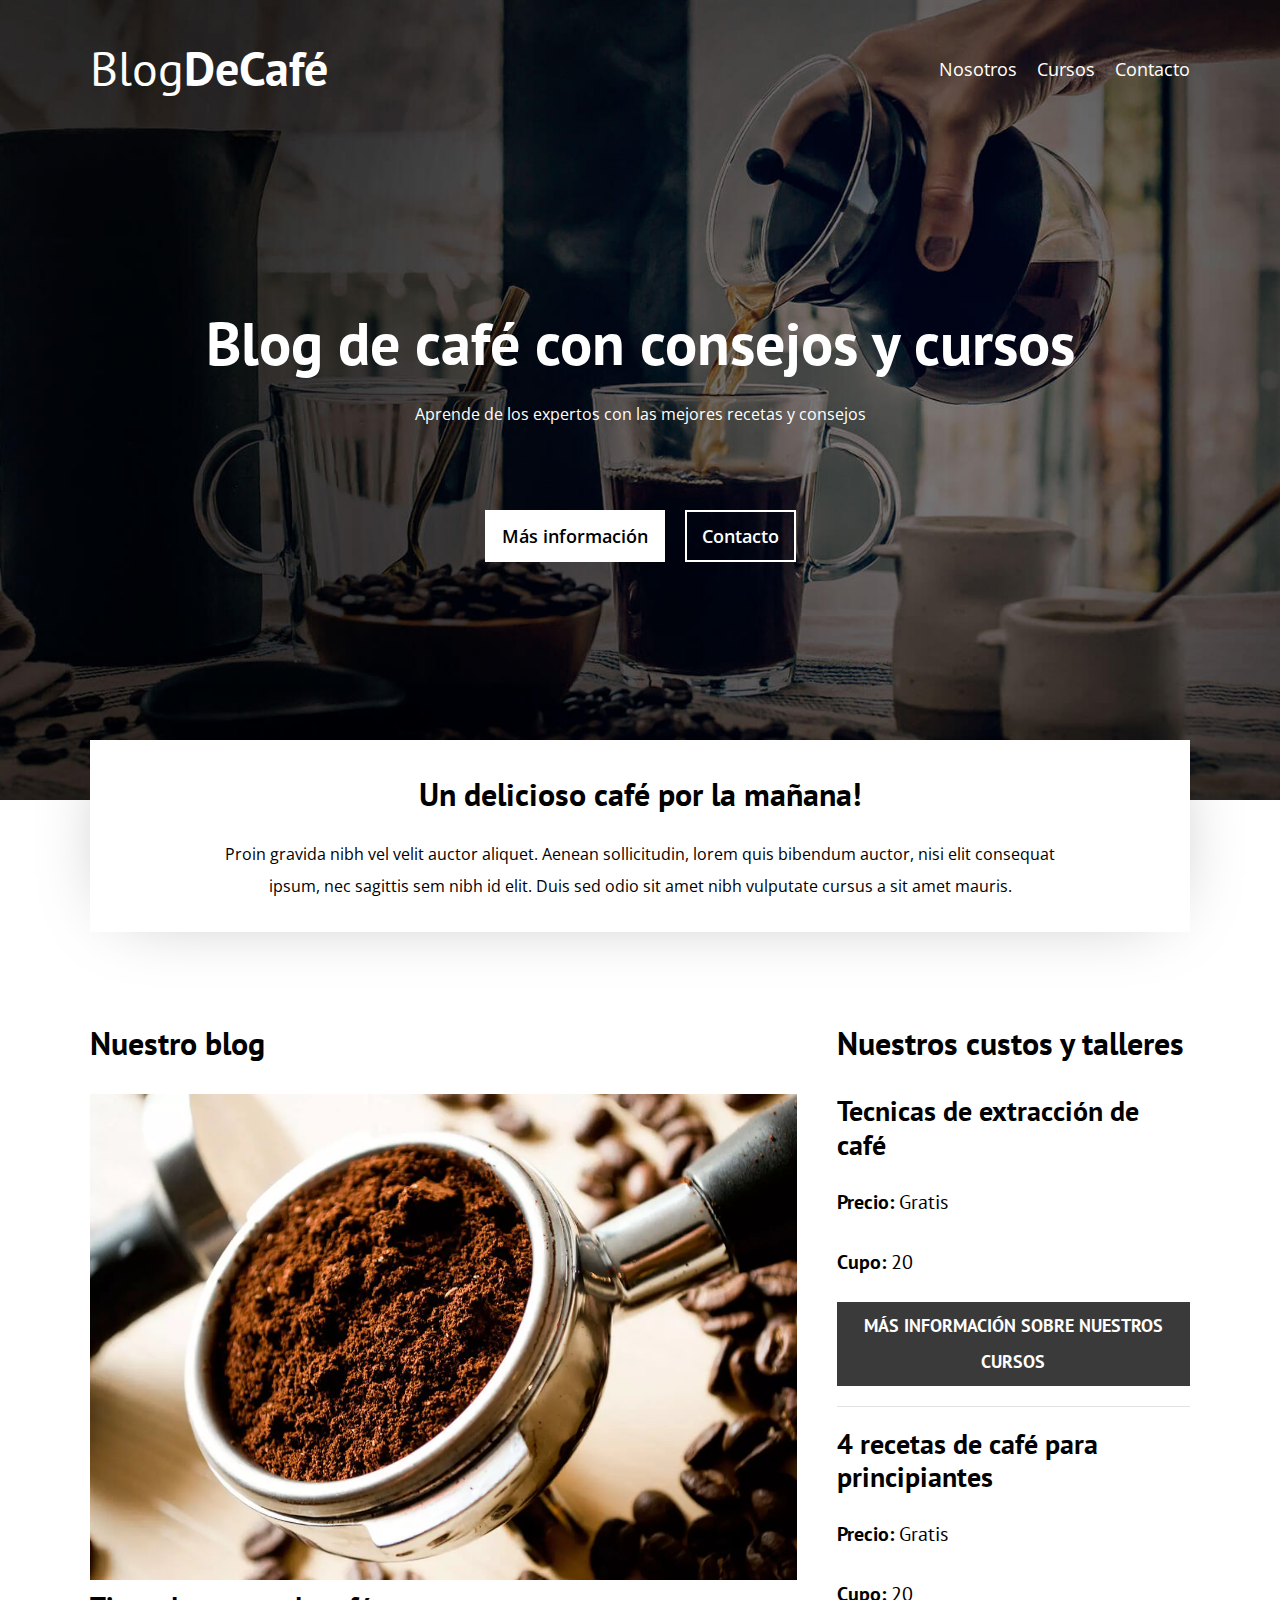
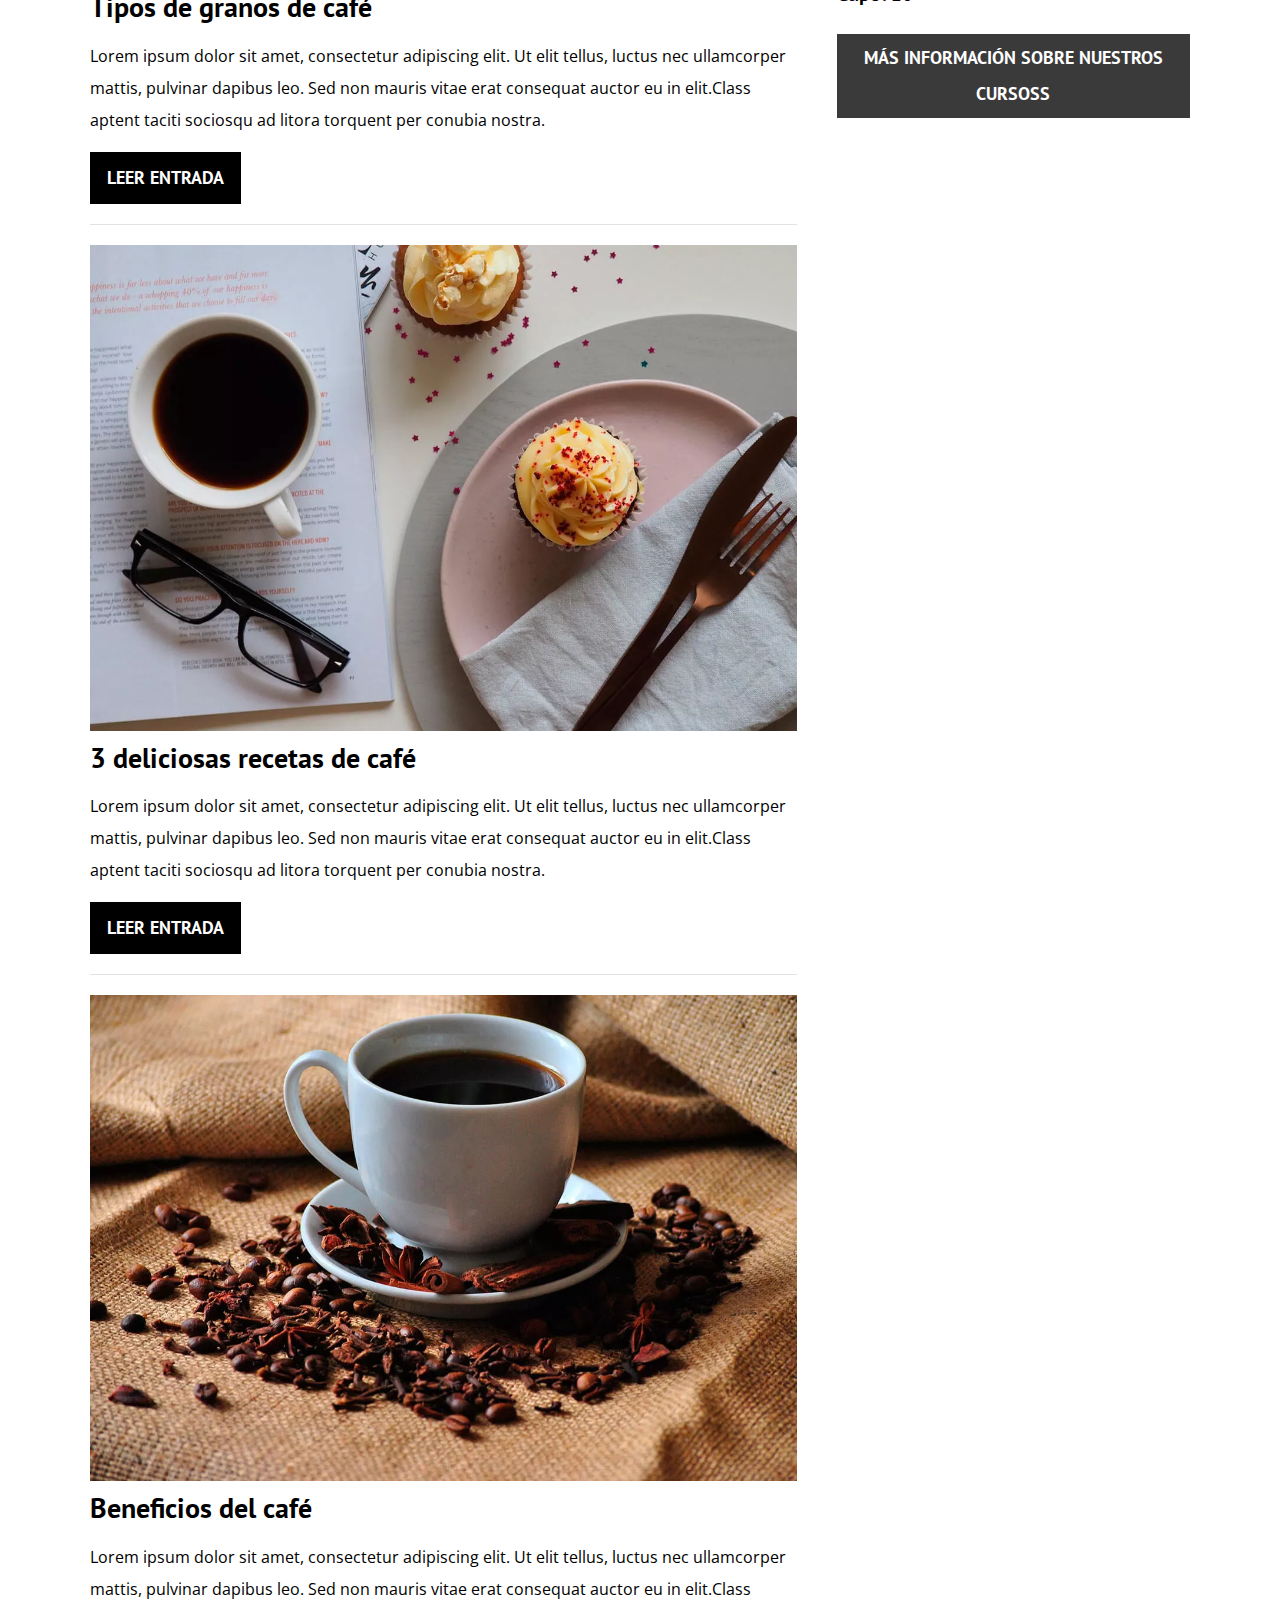
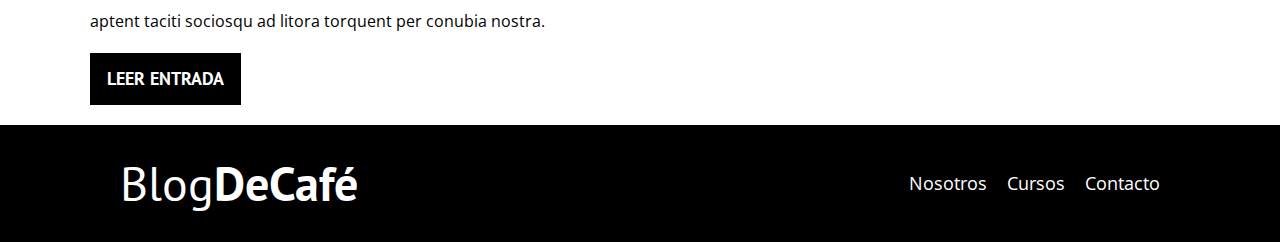
<file: index.html>
<!DOCTYPE html>
<html lang="en">
<head>
    <meta charset="UTF-8">
    <meta http-equiv="X-UA-Compatible" content="IE=edge">
    <meta name="viewport" content="width=device-width, initial-scale=1.0">
    <meta name="description" content="Blog del café - un lugar donde aprenderas todo lo relacionado con el café">
    <title>Blog cafe</title>
    <!-- Prefeth -->
    <link rel="Prefeth" href="nosotros.html" as="document">

    <!-- Preload -->
    <link rel="Preload" href="css/normalize.css" as="style">
    <link rel="stylesheet" href="css/normalize.css">

    <link rel="preload" href="https://fonts.googleapis.com/css2?family=Open+Sans&family=PT+Sans:wght@400;700&display=swap" crossorigin="crossorigin" as="font">
    <link href="https://fonts.googleapis.com/css2?family=Open+Sans&family=PT+Sans:wght@400;700&display=swap" rel="stylesheet">

    <link rel="preload" href="css/style.css" as="style">
    <link rel="stylesheet" href="css/style.css">


</head>
<body>
    
    <header class="header">

        <div class="contenedor">
            <div class="barra">
                <a class="logo" href="index.html" >
                    <h1 class="logo__nombre no-margin">Blog<span class="logo__bold">DeCafé</span></h1>
                </a>

                <nav class="navegacion">
                    <a href="nosotros.html" class="navegacion__enlace">Nosotros</a>
                    <a href="cursos.html" class="navegacion__enlace">Cursos</a>
                    <a href="contacto.html" class="navegacion__enlace">Contacto</a>
                </nav>
            </div>
        </div>

        <div class="header__texto contenedor">
            <h2 class="no-margin">Blog de café con consejos y cursos</h2>
            <p class="no-margin">Aprende de los expertos con las mejores recetas y consejos</p>
            <div class="botones">
                <a class="boton--primario" href="cursos.html">Más información</a>
                <a class="boton--secundario" href="contacto.html">Contacto</a>    
            </div>

        </div>
    </header>

    <div class="contenedor banner">
        <div class="banner__informacion">
        <h3 class="no-margin">Un delicioso café por la mañana!</h2>
        <p class="no-margin">Proin gravida nibh vel velit auctor aliquet. Aenean sollicitudin, lorem quis bibendum auctor, nisi elit consequat ipsum, nec sagittis sem nibh id elit. Duis sed odio sit amet nibh vulputate cursus a sit amet mauris.</p>
        </div>
    </div>

    <div class="contenedor contenido-principal">
        <main class="blog">
            <h3>Nuestro blog</h3>

            <article class="entrada">
                <div class="entrada__imagen">
                    <picture>
                        <source loading="lazy" srcset="img/blog1.webp" type="image/webp">  
                        <img loading="lazy" src="img/blog1.jpg" alt="imagen blog">
                    </picture>

                </div>
                <div class="entrada__contenido">
                    <h4 class="no-margin">Tipos de granos de café</h4>
                    <p>Lorem ipsum dolor sit amet, consectetur adipiscing elit. Ut elit tellus, luctus nec ullamcorper mattis, pulvinar dapibus leo. Sed non mauris vitae erat consequat auctor eu in elit.Class aptent taciti sociosqu ad litora torquent per conubia nostra.</p>
                    <a class="boton--terciario" href="entrada.html">Leer entrada</a>
                </div>
            </article>

            <article class="entrada">
                <div class="entrada__imagen">
                    <picture>
                        <source loading="lazy" srcset="img/blog2.webp" type="image/webp">  
                        <img loading="lazy" src="img/blog2.jpg" alt="imagen blog">
                    </picture>
                </div>
                <div class="entrada__contenido">
                    <h4 class="no-margin">3 deliciosas recetas de café</h4>
                    <p>Lorem ipsum dolor sit amet, consectetur adipiscing elit. Ut elit tellus, luctus nec ullamcorper mattis, pulvinar dapibus leo. Sed non mauris vitae erat consequat auctor eu in elit.Class aptent taciti sociosqu ad litora torquent per conubia nostra.</p>
                    <a class="boton--terciario" href="entrada.html">Leer entrada</a>
                </div>
            </article>

            <article class="entrada">
                <div class="entrada__imagen">
                    <picture>
                        <source loading="lazy" srcset="img/blog3.webp" type="image/webp">  
                        <img loading="lazy" src="img/blog3.jpg" alt="imagen blog">
                    </picture>
                </div>
                <div class="entrada__contenido">
                    <h4 class="no-margin">Beneficios del café</h4>
                    <p>Lorem ipsum dolor sit amet, consectetur adipiscing elit. Ut elit tellus, luctus nec ullamcorper mattis, pulvinar dapibus leo. Sed non mauris vitae erat consequat auctor eu in elit.Class aptent taciti sociosqu ad litora torquent per conubia nostra.</p>
                    <a class="boton--terciario" href="entrada.html">Leer entrada</a>
                </div>
            </article>

        </main>
        <aside class="sidebar">
            <h3>Nuestros custos y talleres</h3>

            <ul class="cursos no-padding">
                <li class="cursos__widget">
                    <h4 class="no-margin">Tecnicas de extracción de café</h4>
                    <p class="cursos__widget__label">Precio:
                        <span class="cursos__widget__info">Gratis</span>
                    </p>
                    <p class="cursos__widget__label">Cupo:
                        <span class="cursos__widget__info">20</span>
                    </p>
                    <a class="boton--terciario boton--cursos" href="entrada.html">Más información sobre nuestros cursos</a>
                </li>

                <li class="cursos__widget">
                    <h4 class="no-margin">4 recetas de café para principiantes</h4>
                    <p class="cursos__widget__label">Precio:
                        <span class="cursos__widget__info">Gratis</span>
                    </p>
                    <p class="cursos__widget__label">Cupo:
                        <span class="cursos__widget__info">20</span>
                    </p>
                    <a class="boton--terciario boton--cursos" href="entrada.html">Más información sobre nuestros cursoss</a>
                </li>
            </ul>
        </aside>

    </div>

    <footer class=" footer">
        <div class="barra__footer contenedor">
            <a class="footer__logo" href="index.html" >
                <h1 class="logo__nombre no-margin">Blog<span class="logo__bold">DeCafé</span></h1>
            </a>

            <nav class="navegacion">
                <a href="nosotros.html" class="navegacion__enlace">Nosotros</a>
                <a href="cursos.html" class="navegacion__enlace">Cursos</a>
                <a href="contacto.html" class="navegacion__enlace">Contacto</a>
            </nav>
        </div>
    </footer>

    <script src="js/modernizr.js"></script>

</body>
</html>
</file>
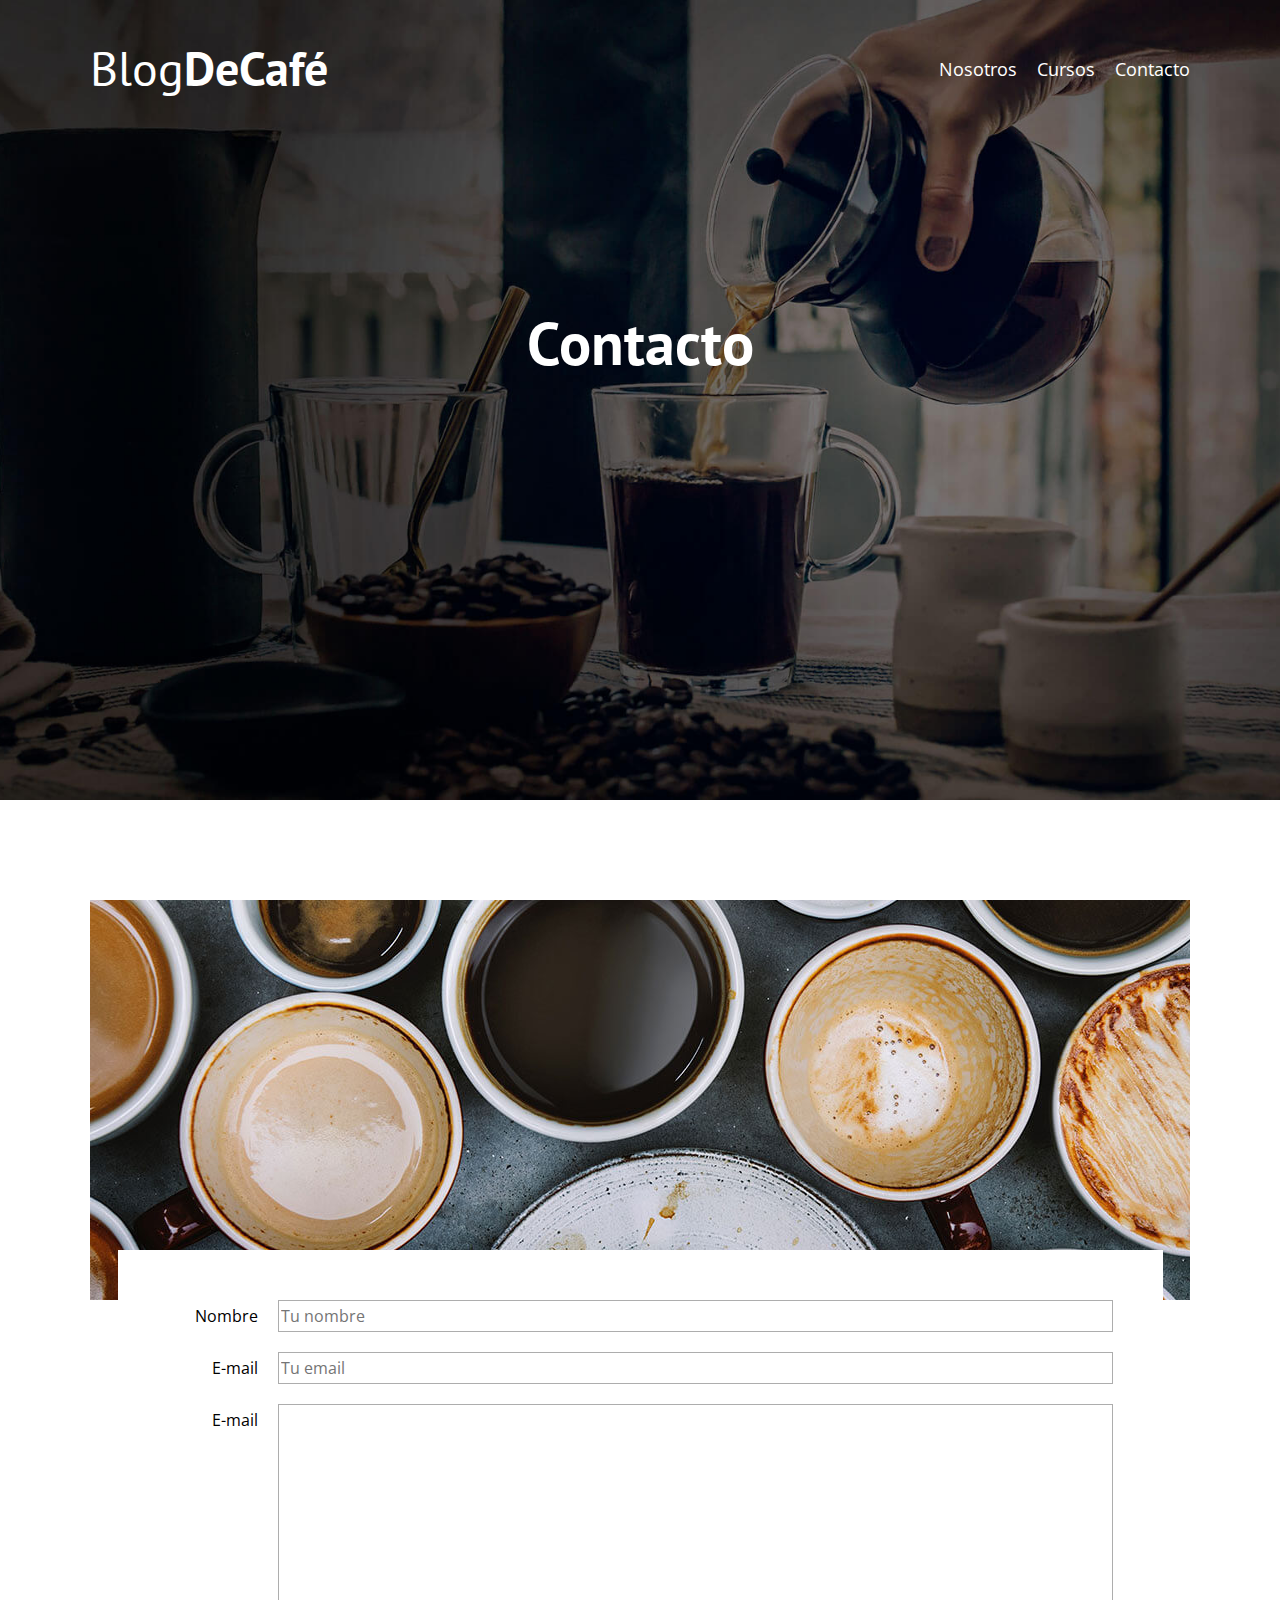
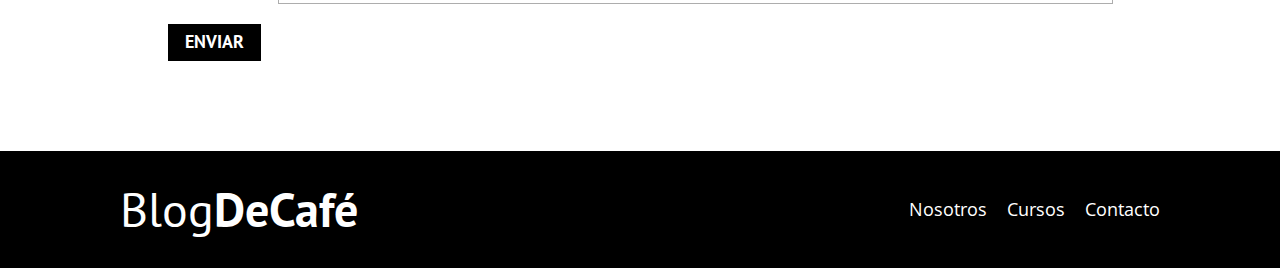
<file: contacto.html>
<!DOCTYPE html>
<html lang="en">
<head>
    <meta charset="UTF-8">
    <meta http-equiv="X-UA-Compatible" content="IE=edge">
    <meta name="viewport" content="width=device-width, initial-scale=1.0">
    <title>Blog cafe</title>
    <!-- Prefeth -->
    <link rel="Prefeth" href="nosotros.html" as="document">

    <!-- Preload -->
    <link rel="Preload" href="css/normalize.css" as="style">
    <link rel="stylesheet" href="css/normalize.css">

    <link rel="preload" href="https://fonts.googleapis.com/css2?family=Open+Sans&family=PT+Sans:wght@400;700&display=swap" crossorigin="crossorigin" as="font">
    <link href="https://fonts.googleapis.com/css2?family=Open+Sans&family=PT+Sans:wght@400;700&display=swap" rel="stylesheet">

    <link rel="preload" href="css/style.css" as="style">
    <link rel="stylesheet" href="css/style.css">

</head>
<body>
    
    <header class="header header__nosotros">

        <div class="contenedor">
            <div class="barra">
                <a class="logo" href="index.html" >
                    <h1 class="logo__nombre no-margin">Blog<span class="logo__bold">DeCafé</span></h1>
                </a>

                <nav class="navegacion">
                    <a href="nosotros.html" class="navegacion__enlace">Nosotros</a>
                    <a href="cursos.html" class="navegacion__enlace">Cursos</a>
                    <a href="contacto.html" class="navegacion__enlace">Contacto</a>
                </nav>
            </div>
        </div>

        <div class="header__texto contenedor">
            <h2 class="no-margin">Contacto</h2>
        </div>
    </header>

    
    <main class="contenedor">
        <div class="contacto-bg"></div>

        <form action="" class="formulario">
            <div class="campo">
                <label class="campo__label" for="nombre">Nombre</label>
                <input class="campo__field" type="text" placeholder="Tu nombre" id="nombre">
            </div>
            <div class="campo">
                <label class="campo__label" for="email">E-mail</label>
                <input class="campo__field" type="email" placeholder="Tu email" id="email">
            </div>
            <div class="campo">
                <label class="campo__label campo__field--textarea" for="mensaje">E-mail</label>
                <input class="campo__field" name="" id="mensaje" cols="30" rows="10"></textarea>
            </div>
            <div class="campo">
                <input type="submit" value="Enviar" class="boton--terciario">
            </div>
        </form>

    </main>


    <footer class=" footer">
        <div class="barra__footer contenedor">
            <a class="footer__logo" href="index.html" >
                <h1 class="logo__nombre no-margin">Blog<span class="logo__bold">DeCafé</span></h1>
            </a>

            <nav class="navegacion">
                <a href="nosotros.html" class="navegacion__enlace">Nosotros</a>
                <a href="cursos.html" class="navegacion__enlace">Cursos</a>
                <a href="contacto.html" class="navegacion__enlace">Contacto</a>
            </nav>
        </div>
    </footer>

    <script src="js/modernizr.js"></script>

</body>
</html>
</file>
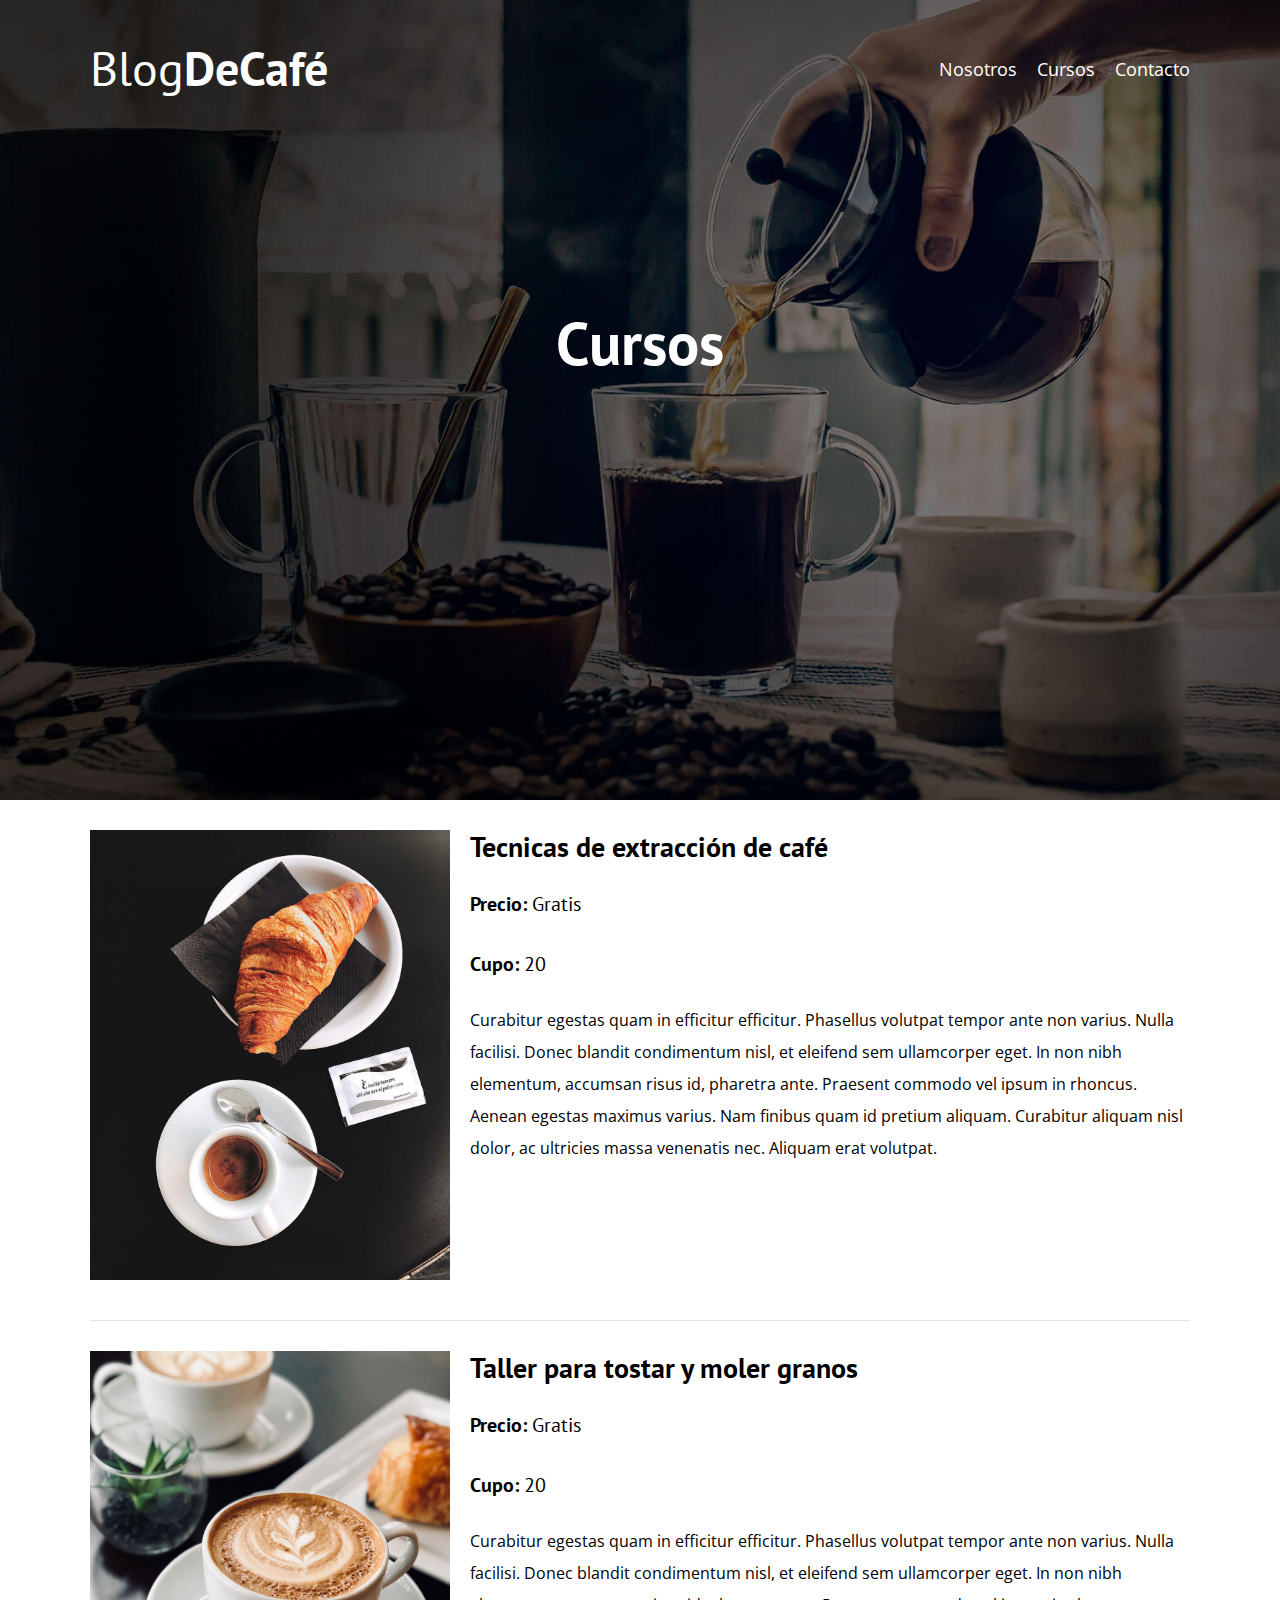
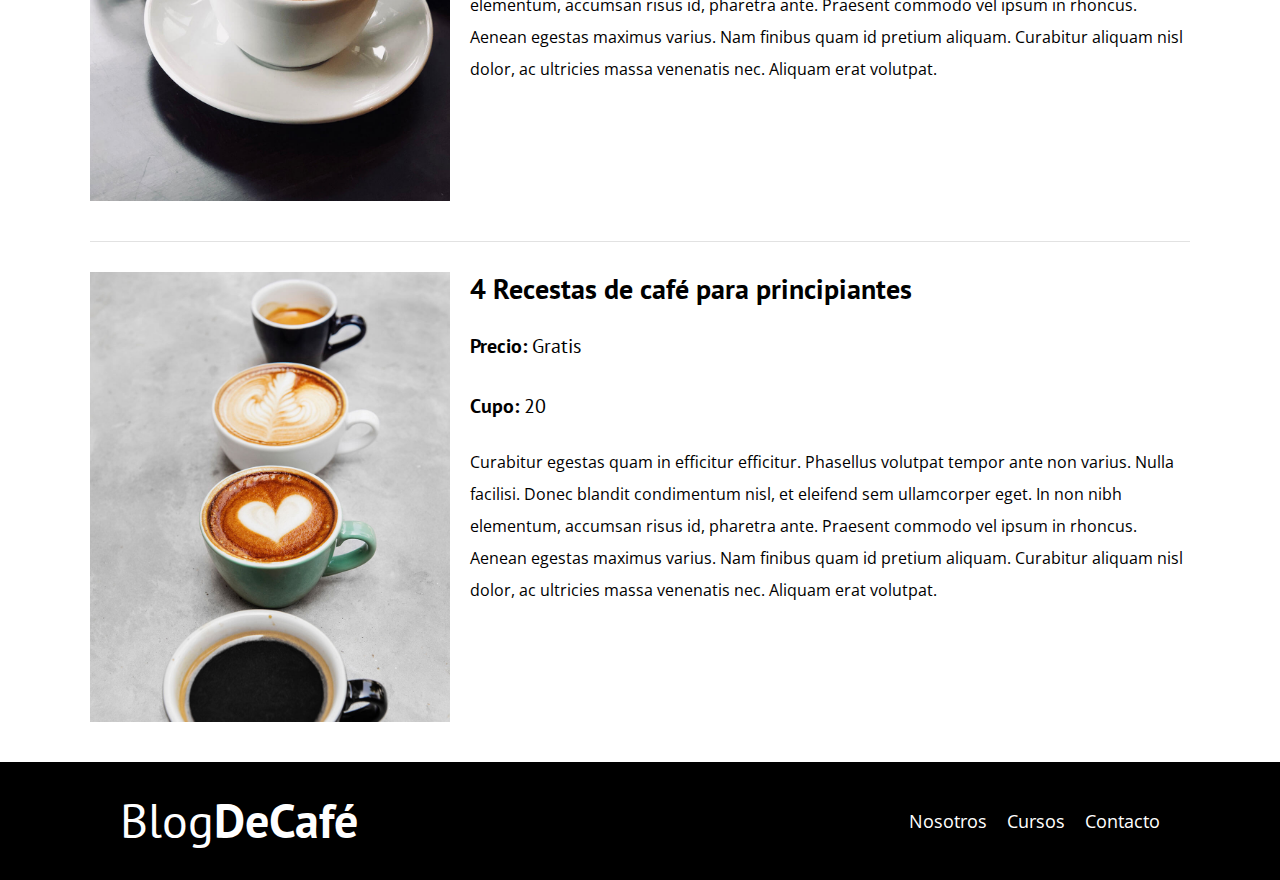
<file: cursos.html>
<!DOCTYPE html>
<html lang="en">
<head>
    <meta charset="UTF-8">
    <meta http-equiv="X-UA-Compatible" content="IE=edge">
    <meta name="viewport" content="width=device-width, initial-scale=1.0">
    <title>Blog cafe</title>
    <!-- Prefeth -->
    <link rel="Prefeth" href="nosotros.html" as="document">

    <!-- Preload -->
    <link rel="Preload" href="css/normalize.css" as="style">
    <link rel="stylesheet" href="css/normalize.css">

    <link rel="preload" href="https://fonts.googleapis.com/css2?family=Open+Sans&family=PT+Sans:wght@400;700&display=swap" crossorigin="crossorigin" as="font">
    <link href="https://fonts.googleapis.com/css2?family=Open+Sans&family=PT+Sans:wght@400;700&display=swap" rel="stylesheet">

    <link rel="preload" href="css/style.css" as="style">
    <link rel="stylesheet" href="css/style.css">
</head>
<body>
    
    <header class="header header__nosotros">

        <div class="contenedor">
            <div class="barra">
                <a class="logo" href="index.html" >
                    <h1 class="logo__nombre no-margin">Blog<span class="logo__bold">DeCafé</span></h1>
                </a>

                <nav class="navegacion">
                    <a href="nosotros.html" class="navegacion__enlace">Nosotros</a>
                    <a href="cursos.html" class="navegacion__enlace">Cursos</a>
                    <a href="contacto.html" class="navegacion__enlace">Contacto</a>
                </nav>
            </div>
        </div>

        <div class="header__texto contenedor">
            <h2 class="no-margin">Cursos</h2>
        </div>
    </header>

    
    <main class="contenedor">
            <div class="curso">
                <div class="curso__imagen">
                    <img src="img/curso1.jpg" alt="imagen del curso">
                </div>
     
                <div class="curso__informacion">
                    <h4 class="no-margin">Tecnicas de extracción de café</h4>
                    <p class="curso__label">Precio:
                        <span class="curso__info">Gratis</span>
                    </p>
                    <p class="curso__label">Cupo:
                        <span class="curso__info">20</span>
                    </p>
                    <p class="curso__descripcion">
                        Curabitur egestas quam in efficitur efficitur. Phasellus volutpat tempor ante non varius. Nulla facilisi. Donec blandit condimentum nisl, et eleifend sem ullamcorper eget. In non nibh elementum, accumsan risus id, pharetra ante. Praesent commodo vel ipsum in rhoncus. Aenean egestas maximus varius. Nam finibus quam id pretium aliquam. Curabitur aliquam nisl dolor, ac ultricies massa venenatis nec. Aliquam erat volutpat.
                    </p>
                </div>
            </div> <!-- curso -->

            <div class="curso">
                <div class="curso__imagen">
                    <img src="img/curso2.jpg" alt="imagen del curso">
                </div>
     
                <div class="curso__informacion">
                    <h4 class="no-margin">Taller para tostar y moler granos</h4>
                    <p class="curso__label">Precio:
                        <span class="curso__info">Gratis</span>
                    </p>
                    <p class="curso__label">Cupo:
                        <span class="curso__info">20</span>
                    </p>
                    <p class="curso__descripcion">
                        Curabitur egestas quam in efficitur efficitur. Phasellus volutpat tempor ante non varius. Nulla facilisi. Donec blandit condimentum nisl, et eleifend sem ullamcorper eget. In non nibh elementum, accumsan risus id, pharetra ante. Praesent commodo vel ipsum in rhoncus. Aenean egestas maximus varius. Nam finibus quam id pretium aliquam. Curabitur aliquam nisl dolor, ac ultricies massa venenatis nec. Aliquam erat volutpat.
                    </p>
                </div>
            </div> <!-- curso -->

            <div class="curso">
                <div class="curso__imagen">
                    <img src="img/curso3.jpg" alt="imagen del curso">
                </div>
     
                <div class="curso__informacion">
                    <h4 class="no-margin">4 Recestas de café para principiantes</h4>
                    <p class="curso__label">Precio:
                        <span class="curso__info">Gratis</span>
                    </p>
                    <p class="curso__label">Cupo:
                        <span class="curso__info">20</span>
                    </p>
                    <p class="curso__descripcion">
                        Curabitur egestas quam in efficitur efficitur. Phasellus volutpat tempor ante non varius. Nulla facilisi. Donec blandit condimentum nisl, et eleifend sem ullamcorper eget. In non nibh elementum, accumsan risus id, pharetra ante. Praesent commodo vel ipsum in rhoncus. Aenean egestas maximus varius. Nam finibus quam id pretium aliquam. Curabitur aliquam nisl dolor, ac ultricies massa venenatis nec. Aliquam erat volutpat.
                    </p>
                </div>
            </div> <!-- curso -->

    </main>


    <footer class=" footer">
        <div class="barra__footer contenedor">
            <a class="footer__logo" href="index.html" >
                <h1 class="logo__nombre no-margin">Blog<span class="logo__bold">DeCafé</span></h1>
            </a>

            <nav class="navegacion">
                <a href="nosotros.html" class="navegacion__enlace">Nosotros</a>
                <a href="cursos.html" class="navegacion__enlace">Cursos</a>
                <a href="contacto.html" class="navegacion__enlace">Contacto</a>
            </nav>
        </div>
    </footer>
    <script src="js/modernizr.js"></script>

</body>
</html>
</file>
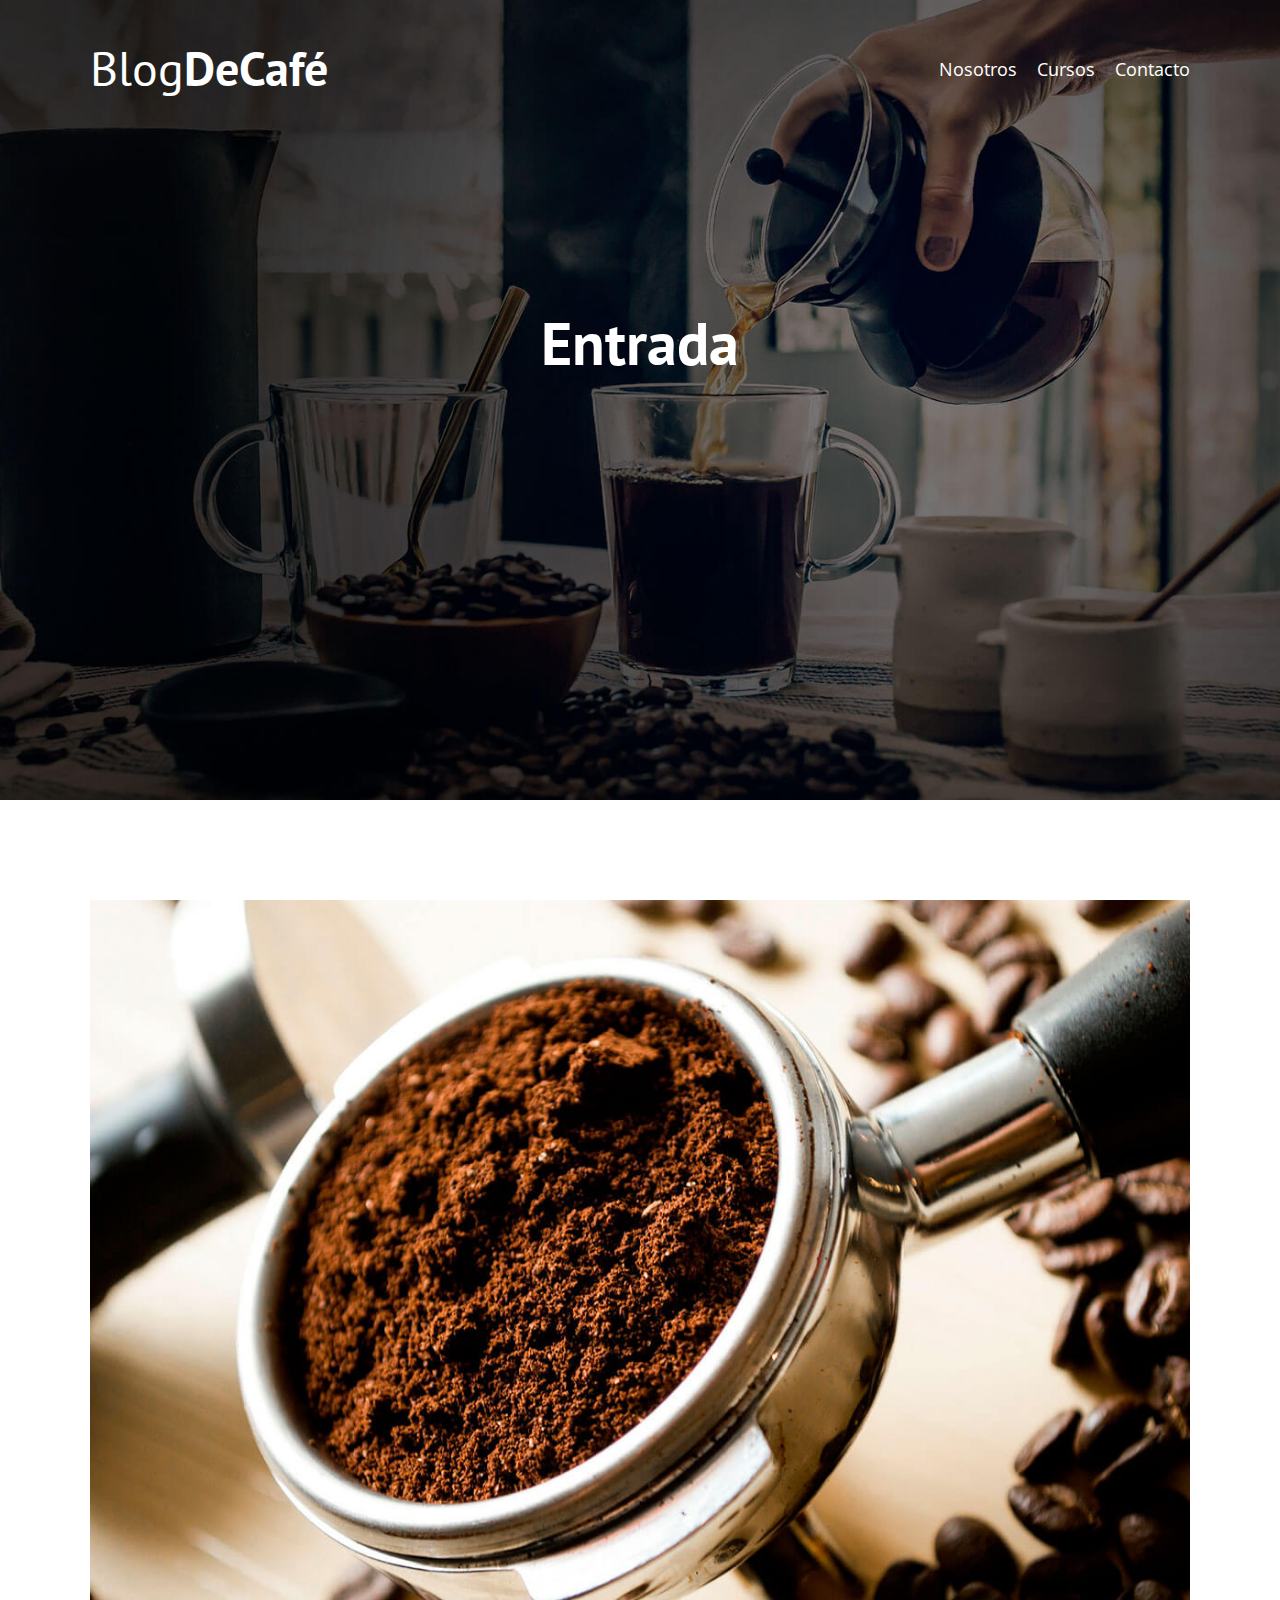
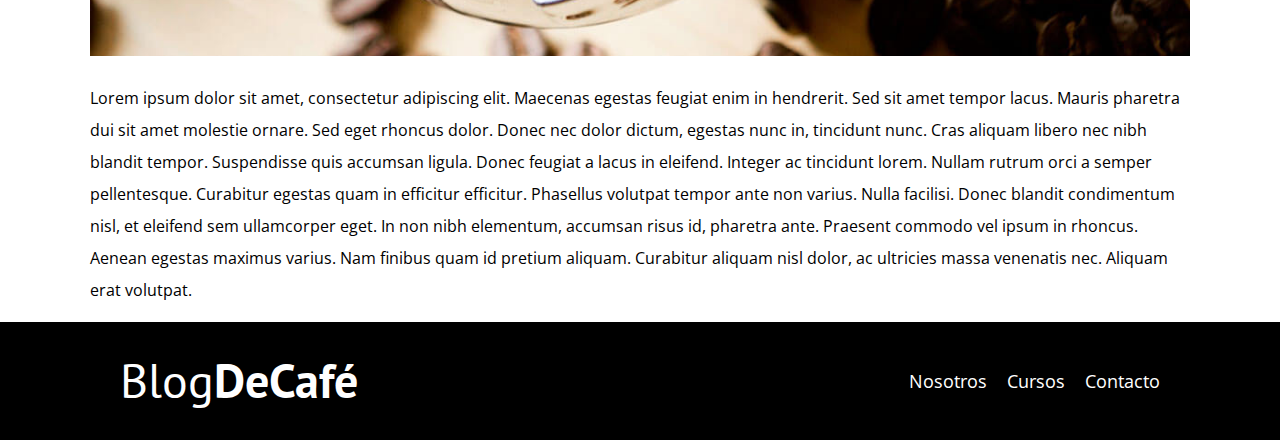
<file: entrada.html>
<!DOCTYPE html>
<html lang="en">
<head>
    <meta charset="UTF-8">
    <meta http-equiv="X-UA-Compatible" content="IE=edge">
    <meta name="viewport" content="width=device-width, initial-scale=1.0">
    <title>Blog cafe</title>
    <!-- Prefeth -->
    <link rel="Prefeth" href="nosotros.html" as="document">

    <!-- Preload -->
    <link rel="Preload" href="css/normalize.css" as="style">
    <link rel="stylesheet" href="css/normalize.css">

    <link rel="preload" href="https://fonts.googleapis.com/css2?family=Open+Sans&family=PT+Sans:wght@400;700&display=swap" crossorigin="crossorigin" as="font">
    <link href="https://fonts.googleapis.com/css2?family=Open+Sans&family=PT+Sans:wght@400;700&display=swap" rel="stylesheet">

    <link rel="preload" href="css/style.css" as="style">
    <link rel="stylesheet" href="css/style.css">

</head>
<body>
    
    <header class="header header__nosotros">

        <div class="contenedor">
            <div class="barra">
                <a class="logo" href="index.html" >
                    <h1 class="logo__nombre no-margin">Blog<span class="logo__bold">DeCafé</span></h1>
                </a>

                <nav class="navegacion">
                    <a href="nosotros.html" class="navegacion__enlace">Nosotros</a>
                    <a href="cursos.html" class="navegacion__enlace">Cursos</a>
                    <a href="contacto.html" class="navegacion__enlace">Contacto</a>
                </nav>
            </div>
        </div>

        <div class="header__texto contenedor">
            <h2 class="no-margin">Entrada</h2>
        </div>
    </header>

    
    <main class="contenedor entrada__blog">
           
        <img src="img/blog1.jpg" alt="imagen del boton">
        <p>Lorem ipsum dolor sit amet, consectetur adipiscing elit. Maecenas egestas feugiat enim in hendrerit. Sed sit amet tempor lacus. Mauris pharetra dui sit amet molestie ornare. Sed eget rhoncus dolor. Donec nec dolor dictum, egestas nunc in, tincidunt nunc. Cras aliquam libero nec nibh blandit tempor. Suspendisse quis accumsan ligula. Donec feugiat a lacus in eleifend. Integer ac tincidunt lorem.

            Nullam rutrum orci a semper pellentesque. Curabitur egestas quam in efficitur efficitur. Phasellus volutpat tempor ante non varius. Nulla facilisi. Donec blandit condimentum nisl, et eleifend sem ullamcorper eget. In non nibh elementum, accumsan risus id, pharetra ante. Praesent commodo vel ipsum in rhoncus. Aenean egestas maximus varius. Nam finibus quam id pretium aliquam. Curabitur aliquam nisl dolor, ac ultricies massa venenatis nec. Aliquam erat volutpat.</p>
    </main>


    <footer class=" footer">
        <div class="barra__footer contenedor">
            <a class="footer__logo" href="index.html" >
                <h1 class="logo__nombre no-margin">Blog<span class="logo__bold">DeCafé</span></h1>
            </a>

            <nav class="navegacion">
                <a href="nosotros.html" class="navegacion__enlace">Nosotros</a>
                <a href="cursos.html" class="navegacion__enlace">Cursos</a>
                <a href="contacto.html" class="navegacion__enlace">Contacto</a>
            </nav>
        </div>
    </footer>

    <script src="js/modernizr.js"></script>
</body>
</html>
</file>
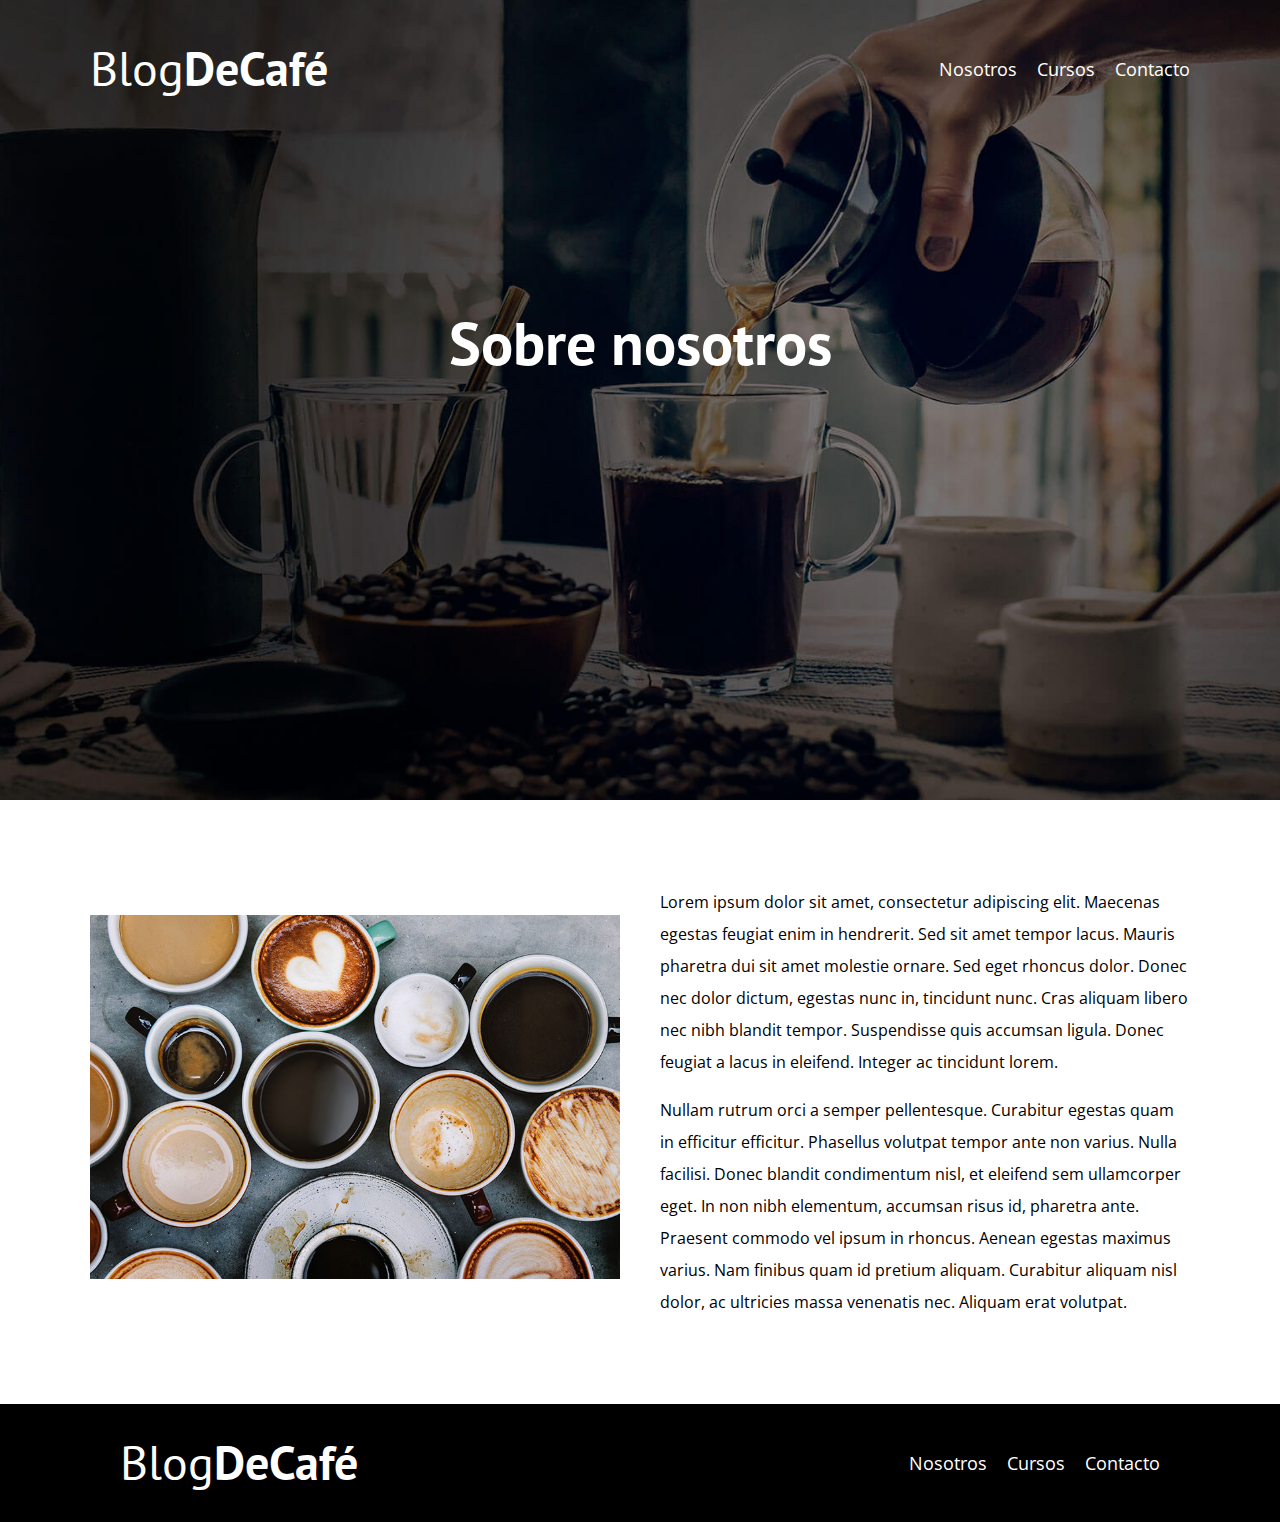
<file: nosotros.html>
<!DOCTYPE html>
<html lang="en">
<head>
    <meta charset="UTF-8">
    <meta http-equiv="X-UA-Compatible" content="IE=edge">
    <meta name="viewport" content="width=device-width, initial-scale=1.0">
    <title>Blog cafe</title>
    <!-- Prefeth -->
    <link rel="Prefeth" href="nosotros.html" as="document">

    <!-- Preload -->
    <link rel="Preload" href="css/normalize.css" as="style">
    <link rel="stylesheet" href="css/normalize.css">

    <link rel="preload" href="https://fonts.googleapis.com/css2?family=Open+Sans&family=PT+Sans:wght@400;700&display=swap" crossorigin="crossorigin" as="font">
    <link href="https://fonts.googleapis.com/css2?family=Open+Sans&family=PT+Sans:wght@400;700&display=swap" rel="stylesheet">

    <link rel="preload" href="css/style.css" as="style">
    <link rel="stylesheet" href="css/style.css">
</head>
<body>
    
    <header class="header header__nosotros">

        <div class="contenedor">
            <div class="barra">
                <a class="logo" href="index.html" >
                    <h1 class="logo__nombre no-margin">Blog<span class="logo__bold">DeCafé</span></h1>
                </a>

                <nav class="navegacion">
                    <a href="nosotros.html" class="navegacion__enlace">Nosotros</a>
                    <a href="cursos.html" class="navegacion__enlace">Cursos</a>
                    <a href="contacto.html" class="navegacion__enlace">Contacto</a>
                </nav>
            </div>
        </div>

        <div class="header__texto contenedor">
            <h2 class="no-margin">Sobre nosotros</h2>
        </div>
    </header>

    
    <main class="contenedor">
        <div class="sobre-nosotros">   
            <div class="sobre-nosotros__imagen">
                <img src="img/nosotros.jpg" alt="imagen nosotros">
            </div>
            <div class="sobre-nosotros__texto">
                <p> Lorem ipsum dolor sit amet, consectetur adipiscing elit. Maecenas egestas feugiat enim in hendrerit. Sed sit amet tempor lacus. Mauris pharetra dui sit amet molestie ornare. Sed eget rhoncus dolor. Donec nec dolor dictum, egestas nunc in, tincidunt nunc. Cras aliquam libero nec nibh blandit tempor. Suspendisse quis accumsan ligula. Donec feugiat a lacus in eleifend. Integer ac tincidunt lorem.</p>
                <p> Nullam rutrum orci a semper pellentesque. Curabitur egestas quam in efficitur efficitur. Phasellus volutpat tempor ante non varius. Nulla facilisi. Donec blandit condimentum nisl, et eleifend sem ullamcorper eget. In non nibh elementum, accumsan risus id, pharetra ante. Praesent commodo vel ipsum in rhoncus. Aenean egestas maximus varius. Nam finibus quam id pretium aliquam. Curabitur aliquam nisl dolor, ac ultricies massa venenatis nec. Aliquam erat volutpat.</p>
            </div>
        </div>

    </main>


    <footer class=" footer">
        <div class="barra__footer contenedor">
            <a class="footer__logo" href="index.html" >
                <h1 class="logo__nombre no-margin">Blog<span class="logo__bold">DeCafé</span></h1>
            </a>

            <nav class="navegacion">
                <a href="nosotros.html" class="navegacion__enlace">Nosotros</a>
                <a href="cursos.html" class="navegacion__enlace">Cursos</a>
                <a href="contacto.html" class="navegacion__enlace">Contacto</a>
            </nav>
        </div>
    </footer>

    <script src="js/modernizr.js"></script>

</body>
</html>
</file>
<file: css/style.css>
:root{
    --fuenteHeading:'PT Sans', sans-serif;
    --fuenteParrafos: 'Open Sans', sans-serif;

    --primario:#3a3a3a;
    --blanco: #ffffff;
    --negro: #000000;

}

html{
    box-sizing:  border-box;
    font-size: 62.5%;
}

*, *:before, *:after{
    box-sizing: inherit;
}

body{
    font-family: var(--fuenteParrafos);
    font-size: 1.6rem;
    line-height: 2;
}

/* globales */
.contenedor{
    max-width: 110rem;
    width: 90%;
    margin: 0 auto;
}

a{
    text-decoration: none;
}

h1, h2, h3, h4{
    font-family: var(--fuenteHeading);
    line-height: 1.2;
}

h1{
    font-size: 4.8rem;
}

h2{
    font-size: 4rem;
}

h3{
    font-size: 3.2rem;
}

h4{
    font-size: 2.8rem;
}

img{
    max-width: 100%;
}

/* utilidades */

.no-margin{
    margin: 0;
}

.no-padding{
    padding: 0;
}

.centrar-texto{
    text-align: center;
}


/* header */

.webp .header{
    background-image: url(../img/banner.webp);
}
.webp .header{
    background-image: url(../img/banner.jpg);
}

.header{
    min-height: 60rem;
    background-size: cover;
    background-repeat: no-repeat;
    background-position: center center;
}

@media (min-width: 768px) {
    .header{
        height: 80rem;
    }
}

/* header nosotros */

.header__nosotros{
    min-height: 50rem;
}

.header__texto{
    text-align: center;
    color: var(--blanco);
}

.header__texto h2{
    line-height: 1.5;
    margin-top: 10rem;
    margin-bottom: 4rem;
    font-size: 3rem;
}

@media (min-width: 768px) {
    .header__texto{
        margin-top: 20rem;
    }

    .header__texto h2{
        font-size: 6rem;
        margin-bottom: 1rem;
    }
    
    .header__texto p{
        margin-top: 1rem;
    }
} 

.barra{

padding-top: 4rem;
}

@media (min-width: 768px) {
    .barra{
        display: flex;
        justify-content: space-between;
        align-items: center;
    }
} 

.logo{
    color: var(--blanco);
    text-align: center;
}

.logo__nombre{
    font-weight: 400;
}

.logo__bold{
    font-weight: 700;
}

.navegacion{
    display: flex;
    justify-content: center;
    gap: 3rem;
}

@media (min-width: 768px) {
    .navegacion{
        display: flex;
        gap: 2rem;
    }
} 

.navegacion__enlace{
    display: block;
    text-align: center;
    font-size: 1.8rem;
    color: var(--blanco);
}

.botones{
    display: flex;
    gap: 2rem;
    justify-content: center;
    margin-top: 2rem;
}

@media (min-width: 768px) {
    .botones{
        margin-top: 8rem;
    }
} 

.boton--primario{
    background-color: var(--blanco);
    color: var(--negro);
    font-weight: 600;
    font-size: 1.8rem;
    padding: .6rem 1.5rem;
    border: 2px solid var(--blanco);
    transition: .5s;
}

.boton--primario:hover,
.boton--secundario:hover,
.boton--terciario:hover{
    cursor: pointer;
}

.boton:hover{
    background-color: transparent;
    color: var(--blanco);
}

.boton--secundario{
    background-color: transparent;
    color: var(--blanco);
    font-weight: 600;
    font-size: 1.8rem;
    padding: .6rem 1.5rem;
    border: 2px solid var(--blanco);
}

.boton--terciario{
    display: block;
    font-family: var(--fuenteHeading);
    background-color: var(--negro);
    color: var(--blanco);
    font-weight: 600;
    font-size: 1.8rem;
    padding: .6rem 1.5rem;
    border: 2px solid var(--negro);
    text-transform: uppercase;
    text-align: center;
    margin-bottom: 2rem;
}

.boton--cursos{
    background-color: var(--primario);
    border: var(--primario);
}


@media (min-width: 768px) {
    .boton--terciario{
        display: inline-block;
    }
} 

/* banner */

.banner{
    background-color: var(--blanco);
    margin-top: -6rem;
    text-align: center;
    -webkit-box-shadow: 0px 0px 79px -31px rgba(0,0,0,0.4);
    -moz-box-shadow: 0px 0px 79px -31px rgba(0,0,0,0.4);
    box-shadow: 0px 0px 79px -31px rgba(0,0,0,0.4);
}

.banner__informacion{
    max-width: 90rem;
    margin: 0 auto;
    padding: 3rem;

}

.banner__informacion h3{
    line-height: 1.5;
    margin-bottom: 2rem;
}

/* blog */
.contenido-principal{
    margin-top: 6rem;
}

@media (min-width: 768px) {
    .contenido-principal{
        display: grid;
        grid-template-columns: 2fr 1fr;
        column-gap: 4rem;
    }
} 

.entrada{
    border-bottom: 1px solid #e2e2e2;
    margin-bottom: 2rem;
}

.entrada:last-of-type{
    border: none;
    margin-bottom: 0;
}

/* cursos y talleres */

.cursos{
    list-style: none;
}

.cursos__widget{
    border-bottom: 1px solid #e2e2e2;
    margin-bottom: 2rem; 
}

.cursos__widget:last-of-type{
    border: none;
    margin: none;
}   

.cursos__widget__label{
    font-family: var(--fuenteHeading);
    font-weight: bold;
}

.cursos__widget__info{
    font-weight: 400;
}

.cursos__widget__label,
.cursos__widget__info{
    font-size: 2rem;
}

/* footer */

.footer{
    background-color: var(--negro);
}

@media (min-width: 768px) {
    .barra__footer{
        display: flex;
        justify-content: space-between;
        align-items: center;
        padding: 3rem;
    }
} 

.barra__footer{
    padding: 3rem;
}
.footer__logo{
    color: var(--blanco);
    text-align: center;
}

/* sobre nosotros */

.sobre-nosotros{
    margin: 7rem 0;
}

@media (min-width: 768px) {
    .sobre-nosotros{
        display: grid;
        grid-template-columns: repeat(2, 1fr);
        column-gap: 4rem;
        align-items: center;
    }
}   
/* curso */

.curso{
    padding: 3rem 0 ;
    border-bottom: 1px solid #e2e2e2;
    grid-template-columns: repeat(2, 1fr);
}

@media (min-width: 768px) {
    .curso{
        display: grid;
        grid-template-columns: 1fr 2fr;
        column-gap: 2rem;
    }
} 

.curso:last-of-type{
    border: none;
}

.curso__label{
    font-family: var(--fuenteHeading);
    font-weight: bold;
}

.curso__info{
    font-weight: 400;
}

.curso__label,
.curso__info{
    font-size: 2rem;
}

.entrada__blog{
    margin-top: 10rem;
}

/* contacto */

.contacto-bg{
    background-image: url(../img/contacto.jpg);
    height: 40rem;
    margin-top: 10rem;

}

.formulario{
    background-color: var(--blanco);
    margin: -5rem auto 0 auto;
    width: 95%;
    padding: 4rem 1rem;
}

@media (min-width: 768px) {
    .formulario{
        background-color: var(--blanco);
        margin: -5rem auto 0 auto;
        width: 95%;
        padding: 5rem;
    }
} 




.campo{
    display: flex;
    margin-bottom: 2rem;
    gap: 2rem;
}

.campo__label{
    flex: 0 0 7rem;
    text-align: right;

}

@media (min-width: 768px) {
    .campo__label{
        flex: 0 0 9rem;
        text-align: right;
    }
} 

.campo__field{
    flex: 1;
    border: .5px solid #adadad;
}

.campo__field--textarea{
    height: 200px;
}
</file>
